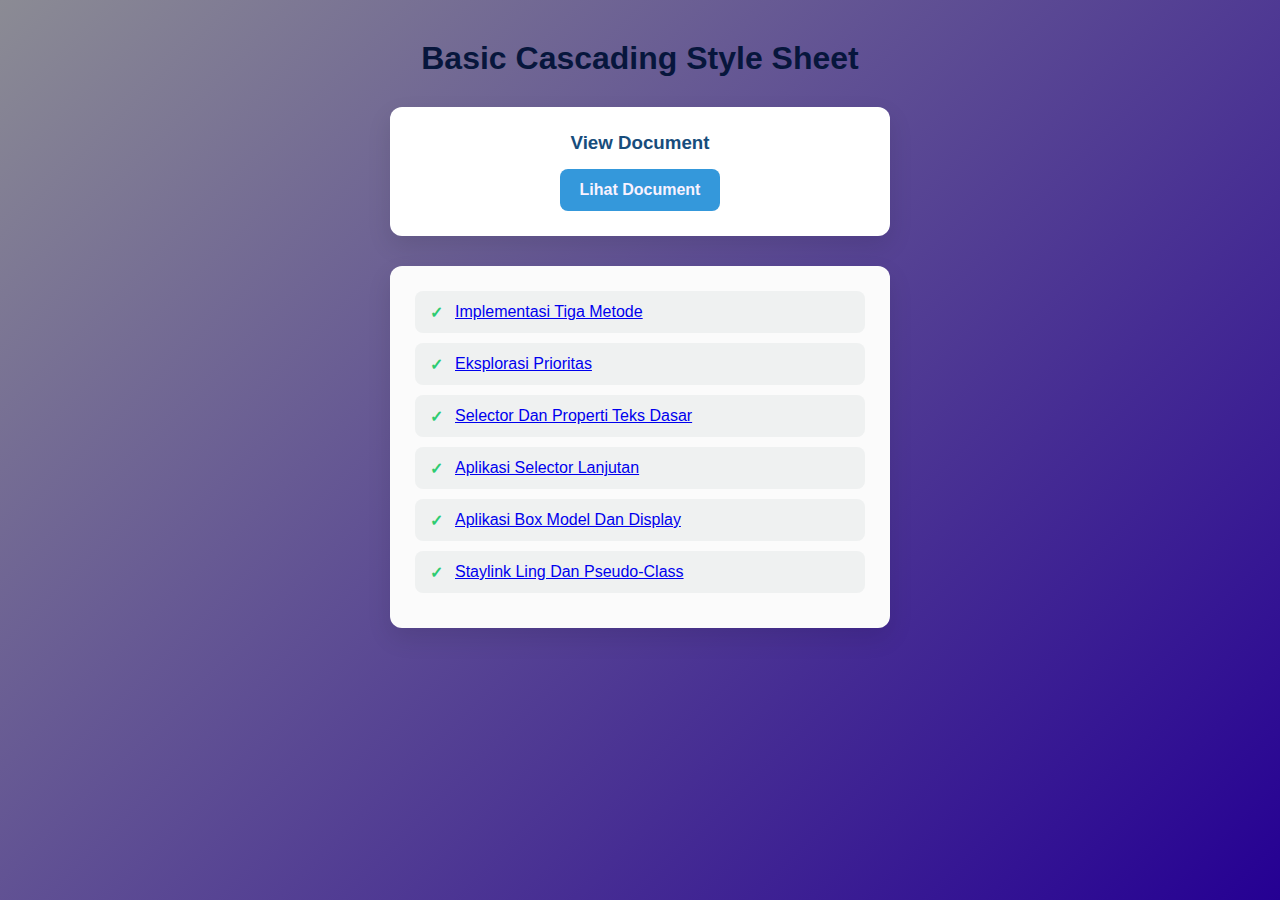
<file: pt10.html>
<!DOCTYPE html>
<html lang="en">
<head>
    <meta charset="UTF-8">
    <title>Document</title>
    <link rel="stylesheet" href="pt10.css">
</head>
<body>  
    <h1>Basic Cascading Style Sheet</h1>
    <div class="Document">
        <h3>View Document</h3>
        <a class="btn" href="https://docs.google.com/document/d/1hYqtpKqKU409alUxB1uWGEKjSOXdc4RG_AIqGawQPHE/edit?usp=sharing">Lihat Document</a>
    </div>
    <div class="list">
        <ul>
            <li>
                <a href="pertemuan_10/1.html">Implementasi Tiga Metode</a>
            </li>
            <li>
                <a href="pertemuan_10/2.html">Eksplorasi Prioritas</a>
            </li>
            <li>
                <a href="pertemuan_10/3.html">Selector Dan Properti Teks Dasar</a>
            </li>
            <li>
                <a href="pertemuan_10/4.html">Aplikasi Selector Lanjutan</a>
            </li>
            <li>
                <a href="pertemuan_10/5.html">Aplikasi Box Model Dan Display</a>
            </li>
            <li>
                <a href="pertemuan_10/6.html">Staylink Ling Dan Pseudo-Class</a>
            </li>
        </ul>
    </div>
</body>
</html>
</file>
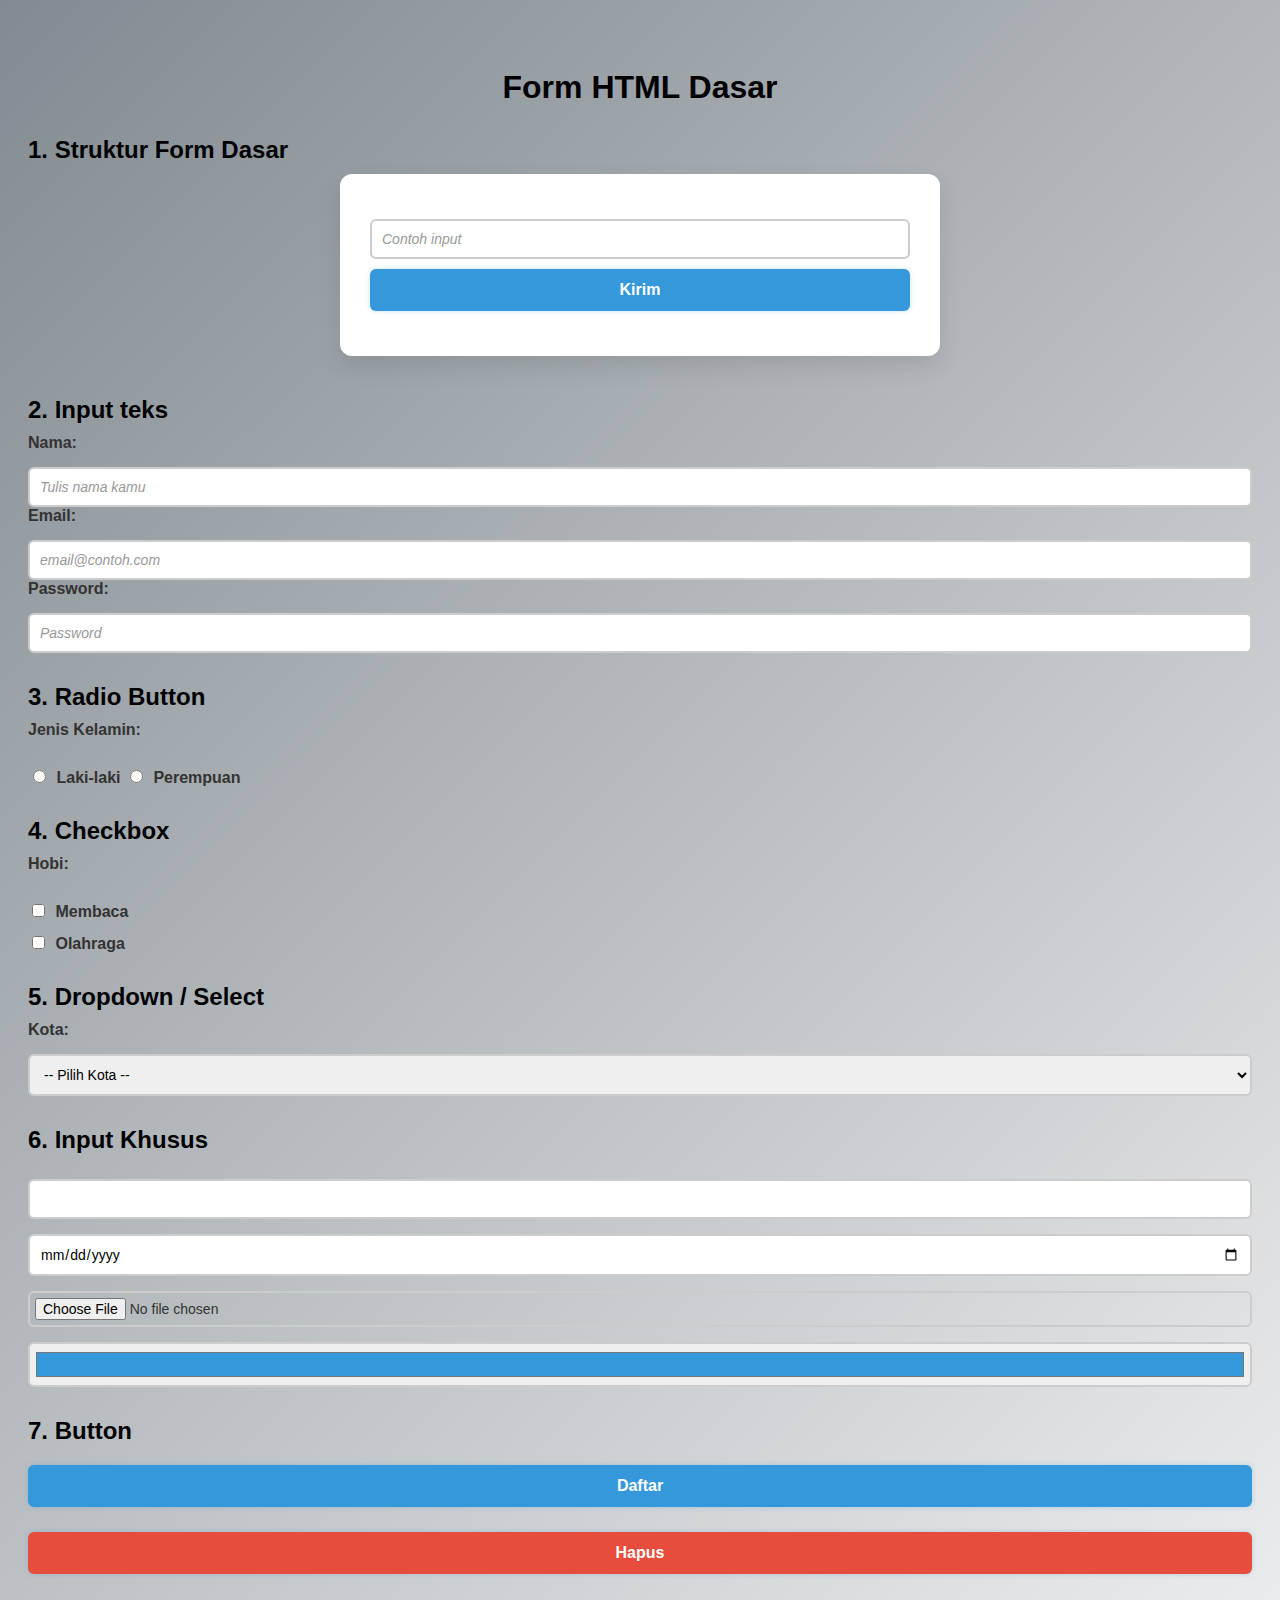
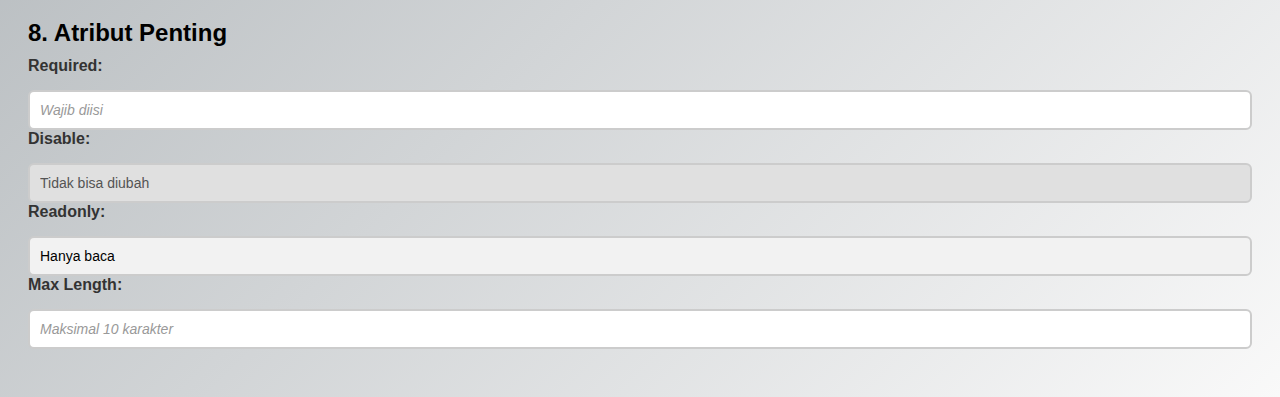
<file: pertemuan 11/form.html>
<!DOCTYPE html>
<html lang="id">
<head>
    <meta charset="UTF-8">
    <meta name="viewport" content="width=device-width, initial-scale=1.0">
    <title>Form HTML Dasar</title>
    <link rel="stylesheet" href="form.css">
</head>
<body>
    <h1>Form HTML Dasar</h1>
    <!-- Struktur Form Dasar -->
    <h2>1. Struktur Form Dasar</h2>
    <form>
      <input type="text" placeholder="Contoh input">
      <button type="submit">Kirim</button>
    </form>
    <!-- Input Teks -->
    <h2>2. Input teks</h2>
    <label for="nama">Nama:</label>
    <input type="text" id="nama" placeholder="Tulis nama kamu">
    <br>
    <label for="email">Email:</label>
    <input type="email" id="email" placeholder="email@contoh.com">
    <br>
    <label for="password">Password:</label>
    <input type="password" id="password" placeholder="Password">
    <br>
    <!-- RADIO BUTTON = (Pilih SATU) -->
    <h2>3. Radio Button</h2>
    <p>Jenis Kelamin:</p>
    <input type="radio" id="pria" name="gender" value="laki-laki">
    <label for="pria">Laki-laki</label>
    <input type="radio" id="wanita" name="gender" value="perempuan">
    <label for="wanita">Perempuan</label>
    <!-- CHECKBOX = Pilih BANYAK (□) -->
    <h2>4. Checkbox</h2>
    <p>Hobi:</p>
    <input type="checkbox" id="baca" name="hobi" value="membaca">
    <label for="baca">Membaca</label>
    <br>
    <input type="checkbox" id="olahraga" name="hobi" value="olahraga">
    <label for="olahraga">Olahraga</label>
    <!-- DROPDOWN / SELECT -->
    <h2>5. Dropdown / Select</h2>
    <label for="kota">Kota:</label>
    <select id="kota" name="kota">
      <option value="">-- Pilih Kota --</option>
      <option value="jakarta">Jakarta</option>
      <option value="bandung">Bandung</option>
      <option value="surabaya">Surabaya</option>
      <option value="tasikmalaya">Tasikmalaya</option>
    </select>
    <!-- Input Khusus -->
    <h2>6. Input Khusus</h2>
    <input type="number" min="1" max="100" step="1">
    <br>
    <input type="date">
    <br>
    <input type="file" accept=".jpg,.png,.pdf">
    <br>
    <input type="color" value="#3498db">
    <!-- Button -->
    <h2>7. Button</h2>
    <button type="submit">Daftar</button>
    <button type="reset">Hapus</button>
    <!-- Atribut Penting -->
    <h2>8. Atribut Penting</h2>
    <label for="required">Required:</label>
    <input type="text" required placeholder="Wajib diisi">
    <br>
    <label for="disable">Disable:</label>
    <input type="text" disabled value="Tidak bisa diubah">
    <br>
    <label for="readonly">Readonly:</label>
    <input type="text" readonly value="Hanya baca">
    <br>
    <label for="maxlength">Max Length:</label>
    <input type="text" maxlength placeholder="Maksimal 10 karakter">
</body>
</html>
</file>
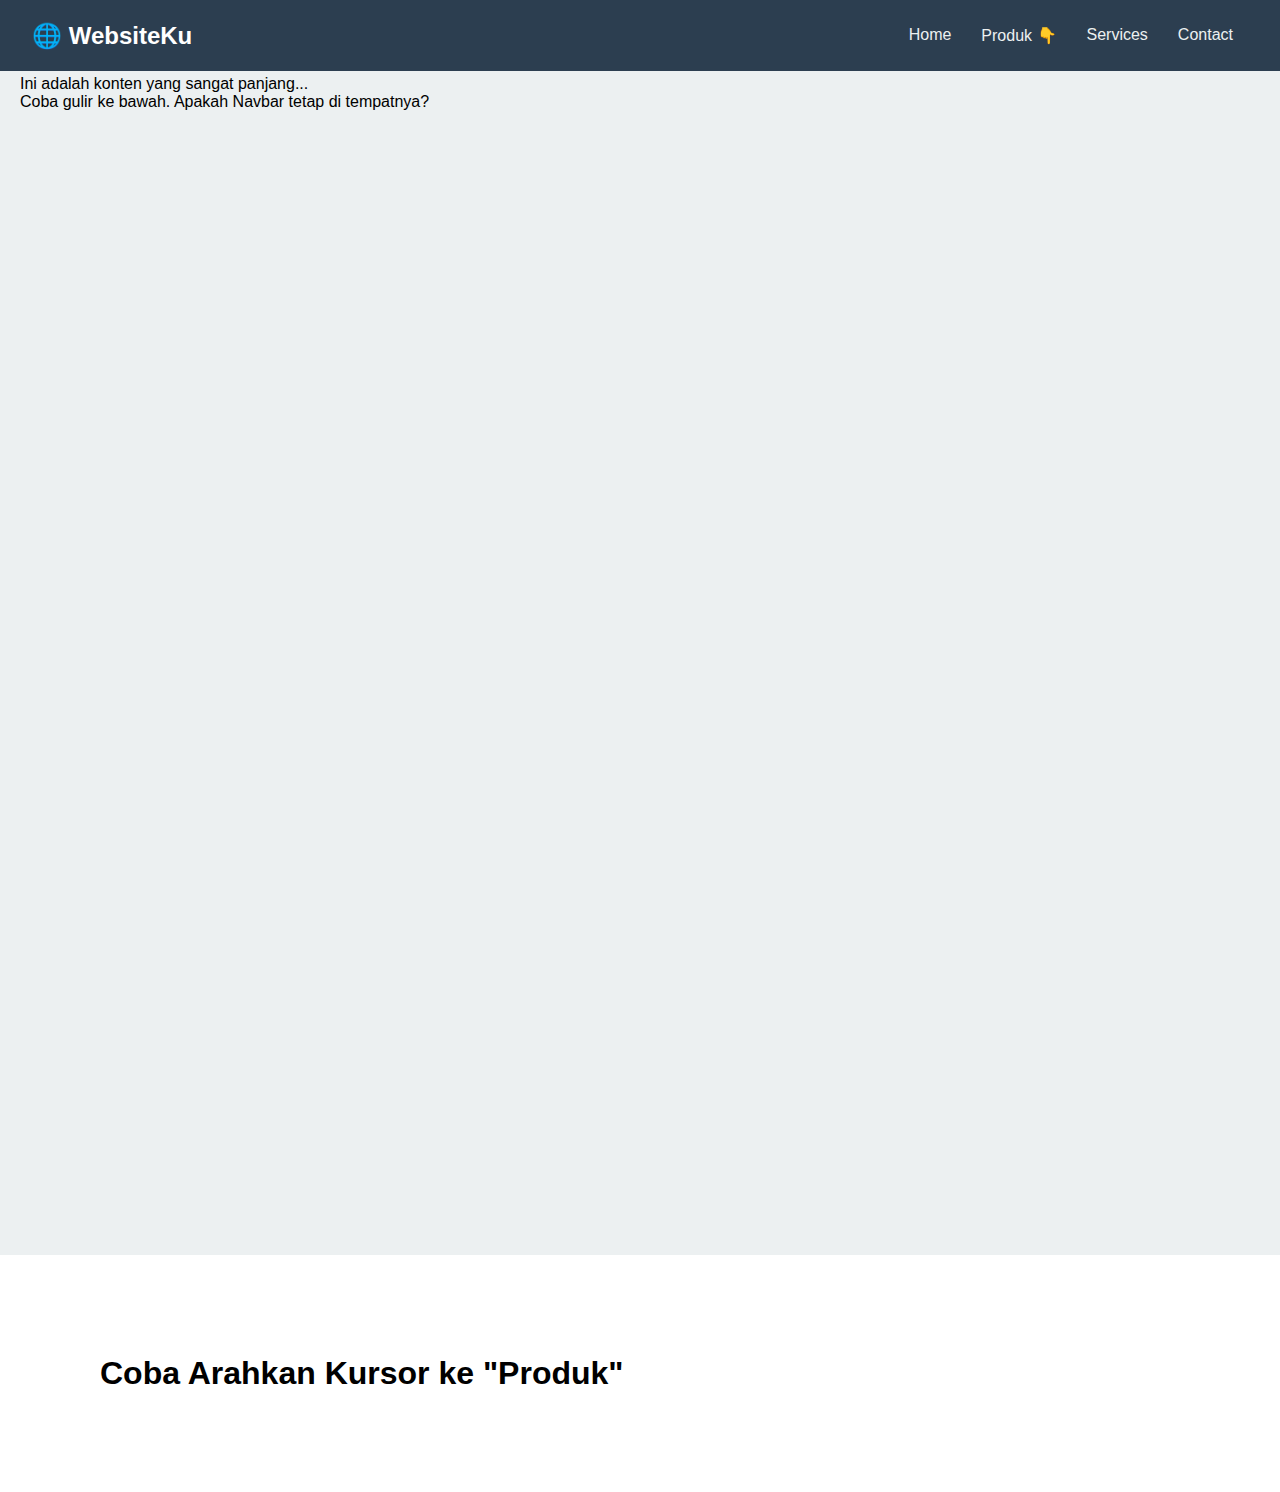
<file: pertemuan 12/navbar.html>
<!DOCTYPE html>
<html lang="id">
<head>
    <meta charset="UTF-8">
    <meta name="viewport" content="width=device-width, initial-scale=1.0">
    <title>Dropdown Navbar Basic</title>
    
    <link rel="stylesheet" href="navbar.css"> 
</head>
<body>

    <nav class="navbar">
        <div class="logo">
            <a href="#">🌐 WebsiteKu</a>
        </div>
        
        <ul class="main-menu">
            <li><a href="#">Home</a></li>
            
            <li class="dropdown-parent">
                <a href="#">Produk 👇</a>
                
                <ul class="submenu">
                    <li><a href="#">Kategori A</a></li>
                    <li><a href="#">Kategori B</a></li>
                    <li><a href="#">Kategori C</a></li>
                </ul>
            </li>
            
            <li><a href="#">Services</a></li>
            <li><a href="#">Contact</a></li>
        </ul>
    </nav>
    <main>
        <h1>Selamat Datang di Website Kami!</h1>
        <p>Gulir ke bawah untuk melihat apakah Navbar tetap menempel di atas.</p>
        
        <div style="height: 1200px; background-color: #ecf0f1; padding: 20px;">
            <p>Ini adalah konten yang sangat panjang...</p>
            <p>Coba gulir ke bawah. Apakah Navbar tetap di tempatnya?</p>
        </div>
    </main>

    
    <div style="padding: 100px;">
        <h1>Coba Arahkan Kursor ke "Produk"</h1>
    </div>

</body>
</html>
</file>
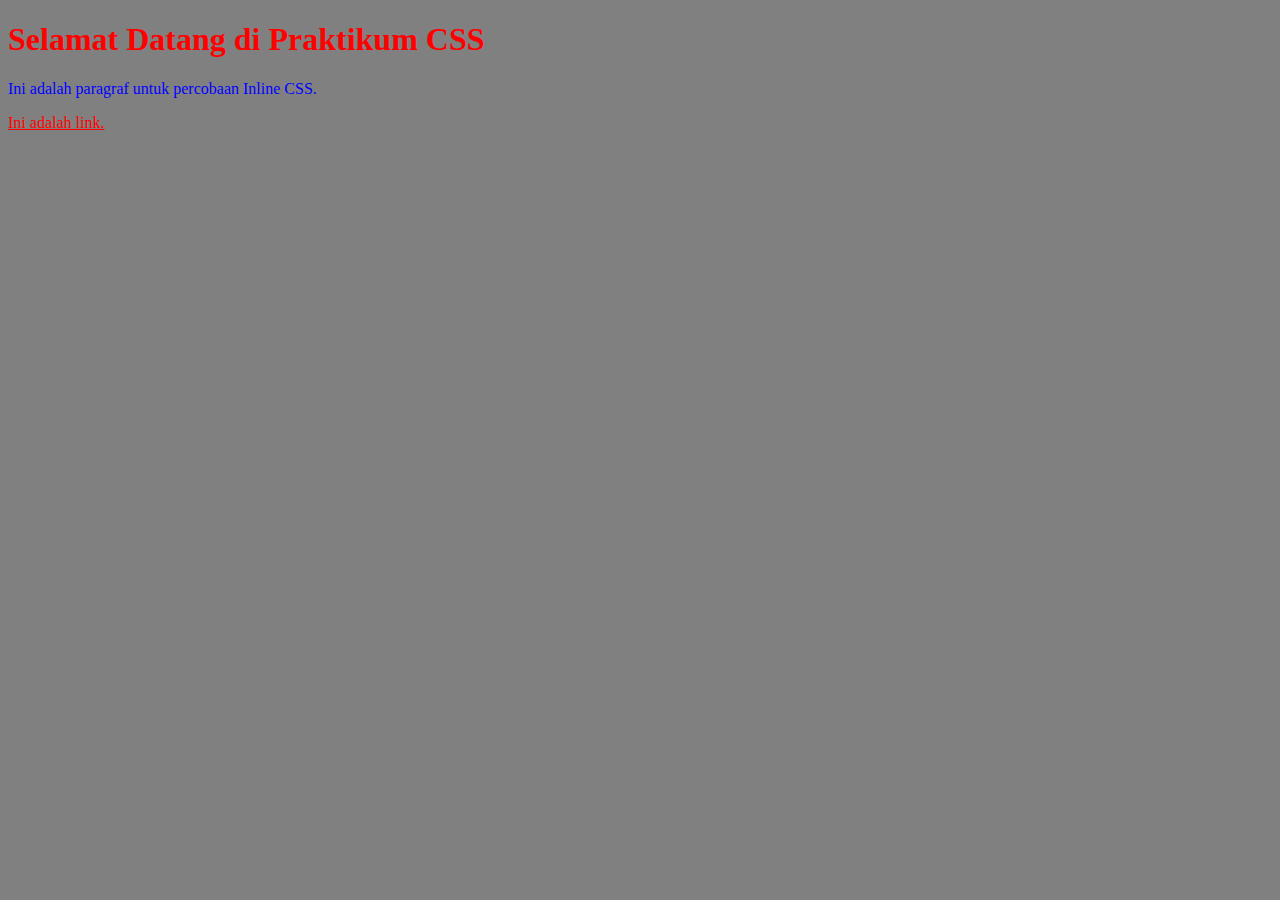
<file: pertemuan_10/1.html>
<!DOCTYPE html>
<html lang="id">
<head>
    <style>
        body{background-color: gray;}
    </style>
    <style>
        a {color: purple;}
    </style>
    <style>
        a{
            color: red !important;
        }
    </style>
    <meta charset="UTF-8">
    <meta name="viewport" content="width=device-width, initial-scale=1.0">
    <title>Sesi 1: The Cascade</title>
    <link rel="stylesheet" href="1.css">
</head>
<body>
    <h1>Selamat Datang di Praktikum CSS</h1>
    <p style="color: blue;">Ini adalah paragraf untuk percobaan Inline CSS.</p>
    <a href="#">Ini adalah link.</a>
</body>
</html>
</file>
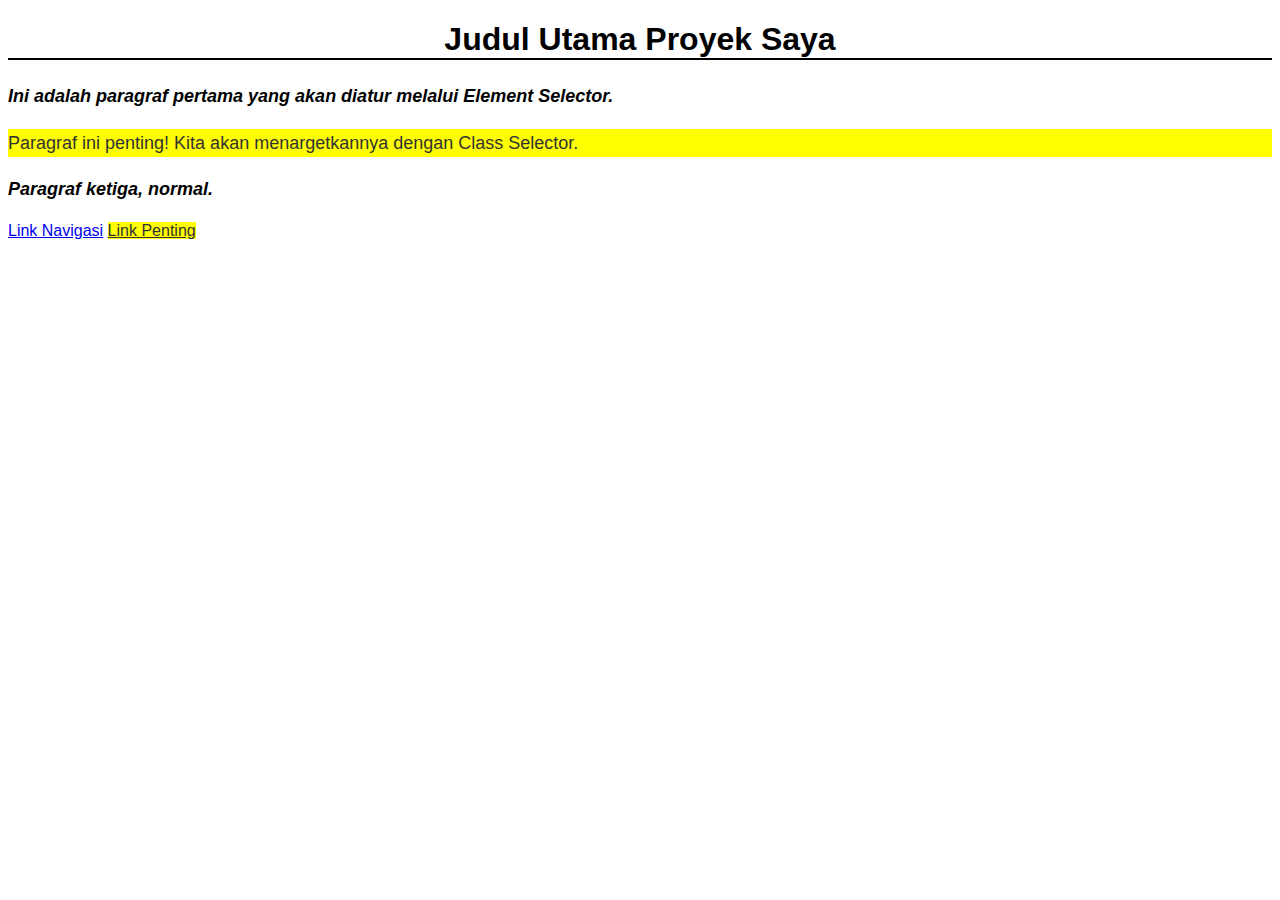
<file: pertemuan_10/3.html>
<!DOCTYPE html>
<html lang="id">
<head>
    <meta charset="UTF-8">
    <title>Sesi 2: Selector dan Teks</title>
    <link rel="stylesheet" href="3.css">
</head>
<body>
    <h1 id="main-title">Judul Utama Proyek Saya</h1>
    <p>
        Ini adalah paragraf pertama yang akan diatur melalui Element Selector.
    </p>
    <p class="highlight">
        Paragraf ini penting! Kita akan menargetkannya dengan Class Selector.
    </p>
    <p>Paragraf ketiga, normal.</p>
    <a href="#">Link Navigasi</a>
    <a href="#" class="highlight">Link Penting</a>
    
 


</body>
</html>
</file>
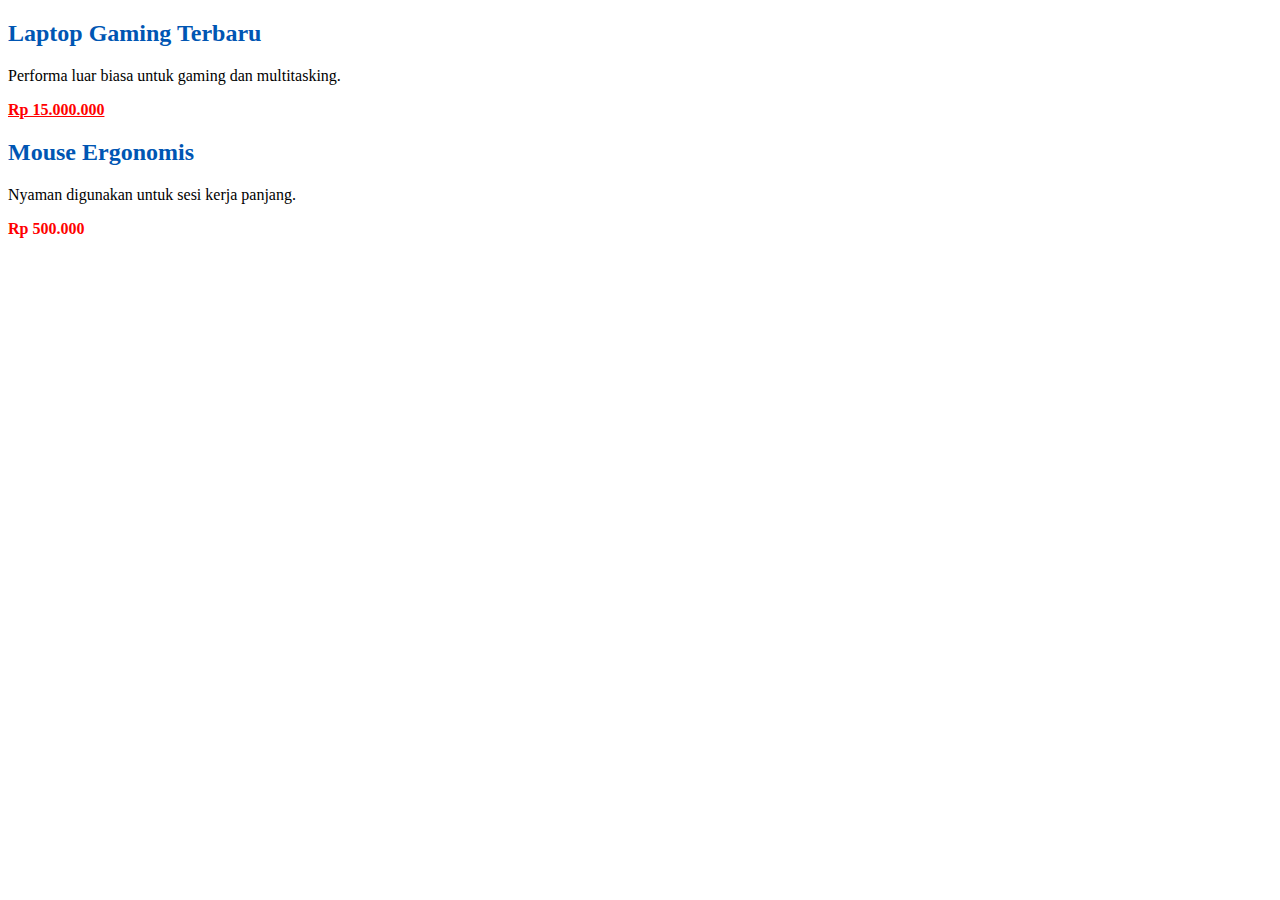
<file: pertemuan_10/4.html>
<!DOCTYPE html>
<html lang="id">
<head>
    <meta charset="UTF-8">
    <title>Sesi 2: Selector dan Teks</title>
    <link rel="stylesheet" href="4.css">
</head>
<body>
    <div class="product-card">
    <h2>Laptop Gaming Terbaru</h2>
    <p>Performa luar biasa untuk gaming dan multitasking.</p>
    <p class="price" id="diskon">Rp 15.000.000</p>
    </div>

    <div class="product-card">
        <h2>Mouse Ergonomis</h2>
        <p>Nyaman digunakan untuk sesi kerja panjang.</p>
        <p class="price">Rp 500.000</p>
    </div>
    
</body>
</html>
</file>
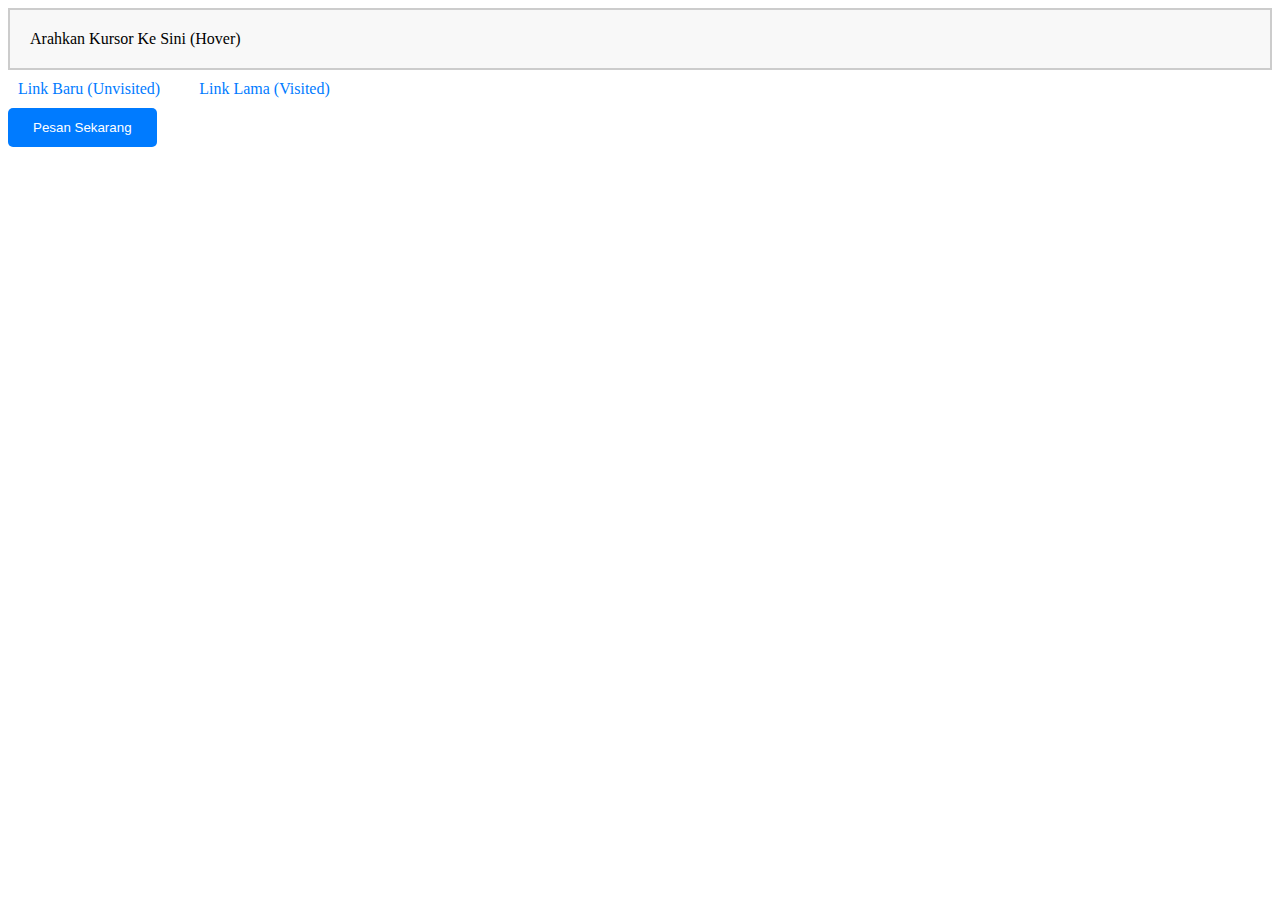
<file: pertemuan_10/6.html>
<!DOCTYPE html>
<html lang="id">
<head>
    <meta charset="UTF-8">
    <title>Sesi 2: Selector dan Teks</title>
    <link rel="stylesheet" href="6.css">
</head>
<body>
    <div class="interaktif-box">Arahkan Kursor Ke Sini (Hover)</div>
    <div class="link-container">
        <a href="https://example.com/new" class="nav-link">Link Baru (Unvisited)</a>
        <a href="#" class="nav-link">Link Lama (Visited)</a>
    </div>
    <button class="cta-button">Pesan Sekarang</button>
</body>
</html>
</file>
<file: pt10.css>
* {
  margin: 0;
  padding: 0;
  box-sizing: border-box;
}

/* BODY */
body {
  font-family: Arial, sans-serif;
  background: linear-gradient(135deg, #8b8b94, #250093);
  min-height: 100vh;
  padding: 40px 20px;
  color: #6e4e4e;
}

/* JUDUL */
h1 {
  text-align: center;
  margin-bottom: 30px;
  color: #07163c;
}

/* CARD DOCUMENT */
.Document {
  max-width: 500px;
  margin: 0 auto 30px auto;
  background: #ffffff;
  padding: 25px;
  border-radius: 12px;
  text-align: center;
  box-shadow: 0 10px 25px rgba(0, 0, 0, 0.1);
}

.Document h3 {
  margin-bottom: 15px;
  color: #174d7c;
  text-align: center;
}

/* BUTTON LINK */
.btn {
  display: inline-block;
  padding: 12px 20px;
  background-color: #3498db;
  color: rgb(248, 242, 255);
  text-decoration: none;
  border-radius: 8px;
  font-weight: bold;
  transition: all 0.3s ease;
}

.btn:hover {
  background-color: #2980b9;
  transform: translateY(-2px);
}

/* LIST CONTAINER */
.list {
  max-width: 500px;
  margin: 0 auto;
  background: #fbfbfb;
  padding: 25px;
  border-radius: 12px;
  box-shadow: 0 10px 25px rgba(0, 0, 0, 0.1);
}

/* LIST STYLE */
.list ul {
  list-style: none;
}

.list li {
  padding: 12px 15px;
  margin-bottom: 10px;
  background: #eff1f1;
  border-radius: 8px;
  transition: background 0.3s ease;
  position: relative;
  padding-left: 40px;
}

/* BULLET CUSTOM */
.list li::before {
  content: "✓";
  position: absolute;
  left: 15px;
  color: #2ecc71;
  font-weight: bold;
}

/* HOVER EFFECT */
.list li:hover {
  background: #b6bcc7;
}
</file>
<file: pertemuan 11/form.css>
* {
  box-sizing: border-box;
   font-family: Arial, sans-serif;
}
body {
  font-family: Arial, Helvetica, sans-serif;
  background: linear-gradient(135deg, #828b91, #f9f9f9);
  min-height: 100vh;
  padding: 40px 20px;
  color: #333;
}
h1 {
  text-align: center;
  margin-bottom: 10px;
  color: #000000;
}
h2 {
  color: #000000;
  margin-bottom: 10px;
  margin-top: 30px;
}
form {
  max-width: 600px;
  margin: 0 auto 40px;
  background: white;
  padding: 30px;
  border-radius: 12px;
  box-shadow: 0 10px 25px rgba(0,0,0,0.1);
}

label {
  font-weight: 600;
}
p {
  margin-top: 10px;
  font-weight: 600;
}
input,
select {
    width: 100%;
    padding: 10px;
    margin-top: 15px;
    border-radius: 6px;
    border: 2px solid #ccc;
    font-size: 14px;
}
input:focus,
select:focus, button{
    outline: none;
    border-color: #3498db;
    box-shadow: 0 0 5px rgba(52, 152, 219, 0.3);
    width: 100%;
    margin-bottom: 15px;
    padding: 12px;
    border-radius: 6px;
    font-size: 16px;
}
input::placeholder {
    color: #999;
    font-style: italic;
}
input[type="radio"],
input[type="checkbox"] {
    width: auto;
    margin-right: 6px;
}
input[type="file"] {
    padding: 5px;
}
input[type="color"] {
    height: 45px;
    padding: 4px;
}
button {
    padding: 12px 20px;
    margin-top: 10px;
    margin-right: 10px;
    border: none;
    border-radius: 6px;
    background-color: #3498db;
    color: #fff;
    font-weight: bold;
    cursor: pointer;
    transition: 0.3s ease;
}
button:hover {
    background-color: #2980b9;
}
button[type="reset"] {
    background-color: #e74c3c;
}

button[type="reset"]:hover {
    background-color: #c0392b;
}
input:disabled {
    background-color: #e0e0e0;
    cursor: not-allowed;
}

input[readonly] {
    background-color: #f2f2f2;
}
@media (max-width: 600px) {
    body {
        padding: 15px;
    }
    form {
        width: 100%;
    }
}
</file>
<file: pertemuan 12/navbar.css>
* {
    margin: 0;
    padding: 0;
    box-sizing: border-box; 
    font-family: Arial, sans-serif;
}
a {
    text-decoration: none;
}

/* A. NAVBAR LAYOUT */
.navbar {
    /* Kunci Flexbox: Menjadikan item sejajar horizontal */
    display: flex; 
    justify-content: space-between; 
    align-items: center;
    background-color: #2c3e50;
    padding: 1rem 2rem;
    color: white;
    /* == ATURAN FIXED BARU == */
    position: fixed;   /* Kunci 1: Membuat posisi tetap pada viewport */
    top: 0;            /* Kunci 2: Menempel di bagian atas viewport */
    left: 0;
    width: 100%;       /* Kunci 3: Mengisi seluruh lebar viewport */
    z-index: 100;      /* Pastikan Navbar selalu di atas semua elemen lain */
    /* ======================= */

}
.logo a {
    color: white;
    font-size: 1.5rem;
    font-weight: bold;
}

/* B. MENU UTAMA */
.main-menu {
    /* Kunci Flexbox: Membuat LI menu utama sejajar */
    display: flex; 
    list-style: none; /* Hilangkan bullet */
}
.main-menu a {
    display: block; 
    padding: 10px 15px;
    color: #ecf0f1;
}
.main-menu a:hover {
    background-color: #3498db;
}
.dropdown-parent {
    list-style: none;
    /* Kunci Positioning 1: Membuat LI ini menjadi jangkar untuk sub-menu. */
    position: relative; 
}
.submenu {
    list-style: none;
    /* Kunci Positioning 2: Membuat sub-menu 'melayang' di atas konten lain. */
    position: absolute; 
    /* Tempatkan tepat 100% dari tinggi parent (di bawahnya) */
    top: 100%; 
    left: 0;
    min-width: 150px;
    background-color: #34495e;
    
    /* Kunci Display 1: Default-nya sembunyikan! */
    display: none; 
    z-index: 10; 
}
 .dropdown-parent:hover .submenu {
    /* Kunci Display 2: Tampilkan sub-menu hanya ketika kursor di atas parent. */
    display: block; 
}
.submenu li a {
    color: white;
    padding: 10px 15px;
    border-top: 1px solid #4d657a;
}
.submenu li a:hover {
    background-color: #5d81a5;
}
</file>
<file: pertemuan_10/1.css>
h1 {
    color: red;
}
a{
    color: green;
}
</file>
<file: pertemuan_10/3.css>
p{
    font-size: 18px;line-height: 1.6;
}
.highlight {
    background-color: yellow; color: #333;
}
#main-title {
    border-bottom: 2px solid #000;
}
body{
    font-family: arial, sans-serif;
}
h1{
    text-align: center;
}
p:not(.highlight){
    font-weight: bold; font-style: italic;
}
</file>
<file: pertemuan_10/4.css>
h1{
    text-align: center;
}

a{
    text-decoration: none;
}
h2{
    color: #0056b3;
}
.price{ color: red; font-weight: bold; } 
#diskon { text-decoration: underline; }
</file>
<file: pertemuan_10/6.css>
.nav-link { text-decoration: none; padding: 10px; margin-right: 15px; display: inline-block; 
}
.nav-link:link { color: #007bff; 
}
.nav-link:visited { color: purple; 
}
.nav-link:hover { background-color: yellow; color: black; 
}
.nav-link:active { color: #dc3545; 
}
 .interaktif-box { padding: 20px; border: 2px solid #ccc; background-color: #f8f8f8; cursor: pointer; transition: 0.3s; /* Efek transisi halus */ 
}
.interaktif-box:hover { border-color: green; box-shadow: 0 4px 8px rgba(0, 0, 0, 0.1); 
}
.cta-button { background-color: #007bff; color: white; padding: 12px 25px; border: none; border-radius: 5px; cursor: pointer; 
}
 .cta-button:hover { background-color: #0056b3; 
}
 .cta-button:active { background-color: #003c80; transform: translateY(2px); 
}
</file>
